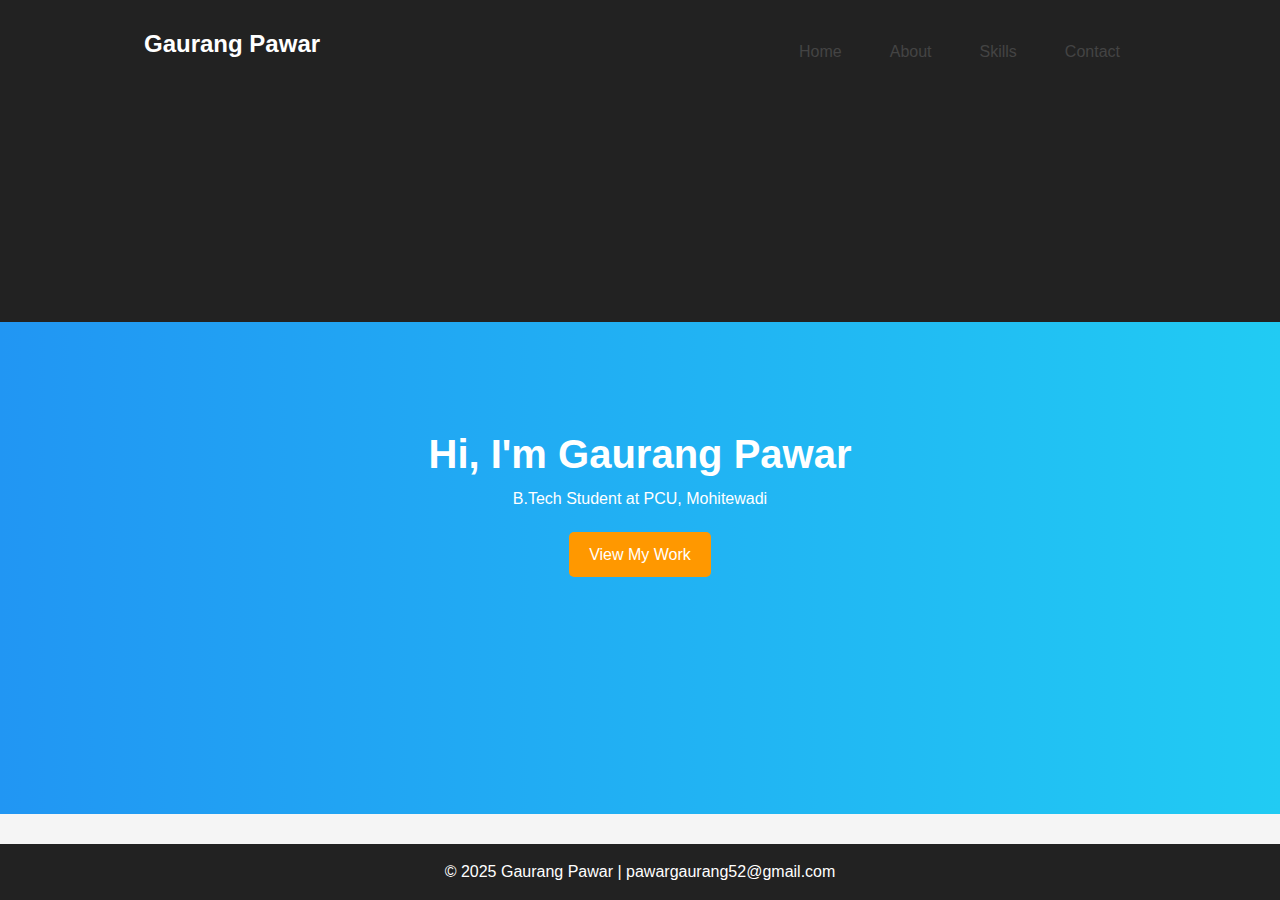
<file: Portfolio/index.html>
<!DOCTYPE html>
<html lang="en">
<head>
  <meta charset="UTF-8">
  <meta name="viewport" content="width=device-width, initial-scale=1.0">
  <title>Gaurang Pawar - Portfolio</title>
  <link rel="stylesheet" href="style.css">
  <style>
html, body {
    height: 100%;
    display: flex;
    flex-direction: column;
}
body > *:not(footer) {
    flex: 1;
}
header nav ul {
        display: flex;
        gap: 1rem;
        list-style: none;
        padding: 0;
        margin-top: 1rem;
    }
    header nav ul li a {
        text-decoration: none;
        padding: 0.5rem 1rem;
        color: #444;
        transition: color 0.3s ease;
    }
    header nav ul li a:hover {
        color: rgba(255, 255, 255, 0.8);
    }
  </style>
</head>
<body>
  <header>
    <nav>
      <h1>Gaurang Pawar</h1>
      <ul>
        <li><a href="index.html">Home</a></li>
        <li><a href="about.html">About</a></li>
        <li><a href="skills.html">Skills</a></li>
        <li><a href="contact.html">Contact</a></li>
      </ul>
    </nav>
  </header>

  <section class="hero">
    <h2>Hi, I'm Gaurang Pawar</h2>
    <p>B.Tech Student at PCU, Mohitewadi</p>
    <a href="skills.html" class="btn">View My Work</a>
  </section>

  <footer>
    <p>&copy; 2025 Gaurang Pawar | pawargaurang52@gmail.com</p>
  </footer>
</body>
</html>
</file>
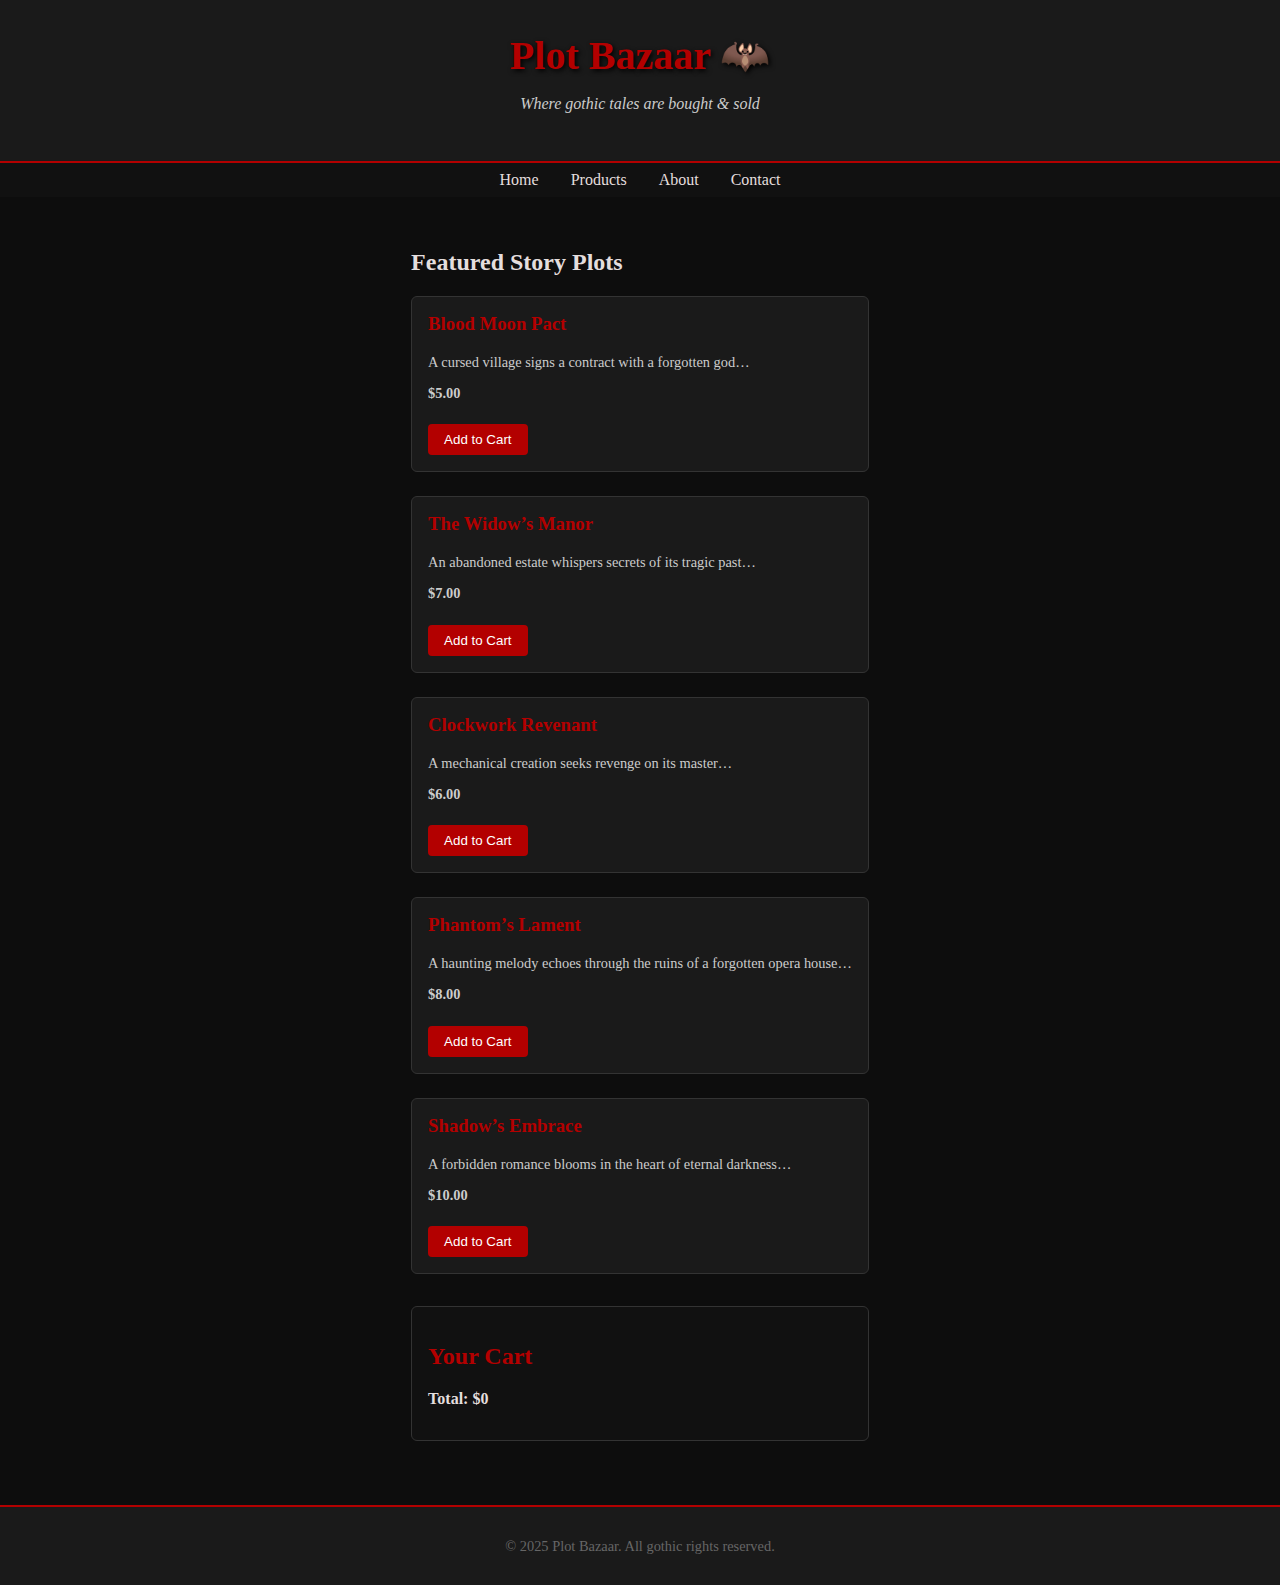
<file: My_Project/E commerce/index.html>
<!DOCTYPE html>
<html lang="en">
<head>
  <meta charset="UTF-8">
  <title>Plot Bazaar 🦇</title>
  <style>
    /* === Gothic Styling === */
    body {
      font-family: "Georgia", serif;
      background: #0d0d0d;
      color: #e4dede;
      margin: 0;
      padding: 0;
      display: flex;
      flex-direction: column;
      height: 100vh;
    }

    header {
      background: #1a1a1a;
      color: #b30000;
      text-align: center;
      padding: 2rem 1rem;
      border-bottom: 2px solid #b30000;
    }
    header h1 {
      font-size: 2.5rem;
      margin: 0;
      text-shadow: 2px 2px 5px black;
    }
    header p {
      font-style: italic;
      color: #ccc;
    }

    nav {
      background: #111;
      display: flex;
      justify-content: center;
      padding: 0.5rem;
    }
    nav a {
      color: #e4dede;
      margin: 0 1rem;
      text-decoration: none;
      transition: color 0.3s ease;
    }
    nav a:hover {
      color: #b30000;
    }

    .container {
      padding: 2rem;
      max-width: 1000px;
      margin: auto;
      flex: 1;
    }

    .products {
      display: grid;
      grid-template-columns: repeat(auto-fit, minmax(250px, 1fr));
      gap: 1.5rem;
    }

    .product {
      background: #1a1a1a;
      padding: 1rem;
      border: 1px solid #333;
      border-radius: 6px;
      transition: transform 0.2s ease;
    }
    .product:hover {
      transform: scale(1.05);
      border-color: #b30000;
    }
    .product h3 {
      color: #b30000;
      margin-top: 0;
    }
    .product p {
      font-size: 0.9rem;
      color: #ccc;
    }
    .product button {
      background: #b30000;
      border: none;
      padding: 0.5rem 1rem;
      color: white;
      cursor: pointer;
      border-radius: 4px;
      margin-top: 0.5rem;
    }
    .product button:hover {
      background: #800000;
    }

    #cart {
      margin-top: 2rem;
      padding: 1rem;
      background: #111;
      border: 1px solid #333;
      border-radius: 6px;
    }
    #cart h2 {
      color: #b30000;
    }
    #cart ul {
      list-style: none;
      padding: 0;
    }
    #cart li {
      margin: 0.5rem 0;
    }

    footer {
      text-align: center;
      padding: 1rem;
      background: #1a1a1a;
      border-top: 2px solid #b30000;
      margin-top: 2rem;
      font-size: 0.9rem;
      color: #666;
    }

    html, body {
      height: 100%;
      display: flex;
      flex-direction: column;
    }
    body > *:not(footer) {
      flex: 1;
    }
  </style>
</head>
<body>
  <header>
    <h1>Plot Bazaar 🦇</h1>
    <p>Where gothic tales are bought & sold</p>
  </header>

  <nav>
    <a href="index.html">Home</a>
    <a href="products.html">Products</a>
    <a href="about.html">About</a>
    <a href="contact.html">Contact</a>
  </nav>

  <div class="container">
    <h2>Featured Story Plots</h2>
    <div class="products">
      <div class="product">
        <h3>Blood Moon Pact</h3>
        <p>A cursed village signs a contract with a forgotten god…</p>
        <p><strong>$5.00</strong></p>
        <button onclick="addToCart('Blood Moon Pact', 5)">Add to Cart</button>
      </div>
      <div class="product">
        <h3>The Widow’s Manor</h3>
        <p>An abandoned estate whispers secrets of its tragic past…</p>
        <p><strong>$7.00</strong></p>
        <button onclick="addToCart('The Widow’s Manor', 7)">Add to Cart</button>
      </div>
      <div class="product">
        <h3>Clockwork Revenant</h3>
        <p>A mechanical creation seeks revenge on its master…</p>
        <p><strong>$6.00</strong></p>
        <button onclick="addToCart('Clockwork Revenant', 6)">Add to Cart</button>
      </div>
      <div class="product">
        <h3>Phantom’s Lament</h3>
        <p>A haunting melody echoes through the ruins of a forgotten opera house…</p>
        <p><strong>$8.00</strong></p>
        <button onclick="addToCart('Phantom’s Lament', 8)">Add to Cart</button>
      </div>
      <div class="product">
        <h3>Shadow’s Embrace</h3>
        <p>A forbidden romance blooms in the heart of eternal darkness…</p>
        <p><strong>$10.00</strong></p>
        <button onclick="addToCart('Shadow’s Embrace', 10)">Add to Cart</button>
      </div>
    </div>

    <div id="cart">
      <h2>Your Cart</h2>
      <ul id="cart-items"></ul>
      <p><strong>Total: $<span id="cart-total">0</span></strong></p>
    </div>
  </div>

  <footer>
    <p>© 2025 Plot Bazaar. All gothic rights reserved.</p>
  </footer>

  <script>
    let cart = [];
    function addToCart(name, price) {
      cart.push({ name, price });
      renderCart();
    }

    function renderCart() {
      const list = document.getElementById("cart-items");
      list.innerHTML = "";
      let total = 0;
      cart.forEach(item => {
        let li = document.createElement("li");
        li.textContent = `${item.name} - $${item.price.toFixed(2)}`;
        list.appendChild(li);
        total += item.price;
      });
      document.getElementById("cart-total").textContent = total.toFixed(2);
    }
  </script>
</body>
</html>
</file>
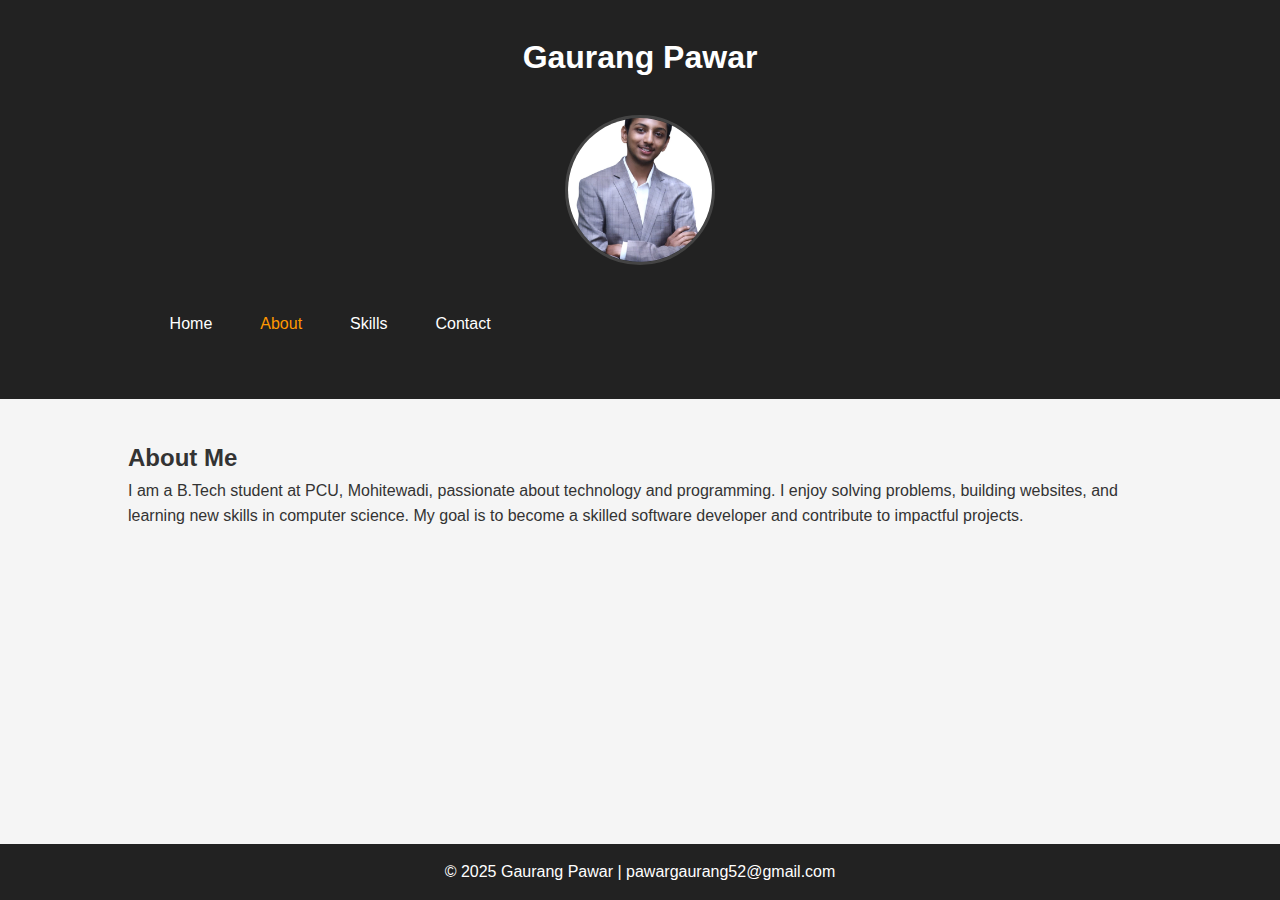
<file: Portfolio/about.html>
<!DOCTYPE html>
<html lang="en">
<head>
  <meta charset="UTF-8">
  <meta name="viewport" content="width=device-width, initial-scale=1.0">
  <title>About - Gaurang Pawar</title>
  <link rel="stylesheet" href="style.css">
  <style>
    html, body {
        height: 100%;
        display: flex;
        flex-direction: column;
    }
    body > *:not(footer) {
        flex: 1;
    }
    header {
        display: flex;
        flex-direction: column;
        align-items: center;
        padding: 2rem;
    }
    header h1 {
        margin-bottom: 1rem;
    }
    header img {
        width: 150px;
        height: 150px;
        border-radius: 50%;
        object-fit: cover;
        border: 3px solid #444;
        margin: 1rem 0;
    }
    header nav {
        background-color: #222;
        padding: 0.5rem 0;
    }
    header nav ul {
        display: flex;
        gap: 1rem;
        list-style: none;
        padding: 0;
        margin: 0;
    }
    header nav ul li a {
        text-decoration: none;
        padding: 0.5rem 1rem;
        color: #fff;
        transition: color 0.3s ease;
    }
    header nav ul li a:hover {
        color: rgba(255, 255, 255, 0.8);
    }
  </style>
</head>
<body>
  <header>
    <h1>Gaurang Pawar</h1>
    <img src="Official pic.jpeg" alt="Profile Picture">
    <nav>
      <ul>
        <li><a href="index.html">Home</a></li>
        <li><a href="about.html" class="active">About</a></li>
        <li><a href="skills.html">Skills</a></li>
        <li><a href="contact.html">Contact</a></li>
      </ul>
    </nav>
  </header>

  <section class="content">
    <h2>About Me</h2>
    <p>
      I am a B.Tech student at PCU, Mohitewadi, passionate about technology and programming.  
      I enjoy solving problems, building websites, and learning new skills in computer science.  
      My goal is to become a skilled software developer and contribute to impactful projects.
    </p>
  </section>

  <footer>
    <p>&copy; 2025 Gaurang Pawar | pawargaurang52@gmail.com</p>
  </footer>
</body>
</html>
</file>
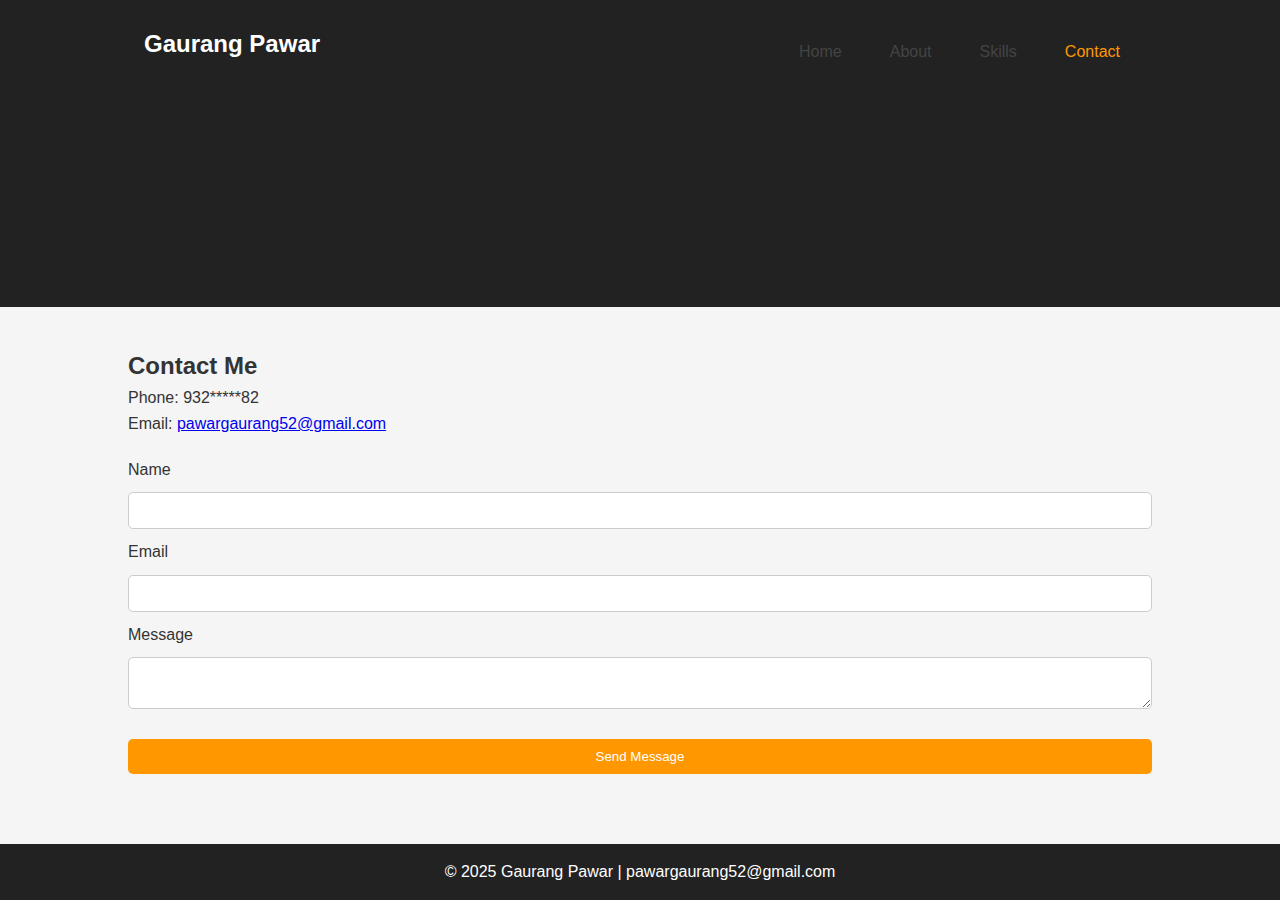
<file: Portfolio/contact.html>
<!DOCTYPE html>
<html lang="en">
<head>
  <meta charset="UTF-8">
  <meta name="viewport" content="width=device-width, initial-scale=1.0">
  <title>Contact - Gaurang Pawar</title>
  <link rel="stylesheet" href="style.css">
  <style>
    html, body {
        height: 100%;
        display: flex;
        flex-direction: column;
    }
    body > *:not(footer) {
        flex: 1;
    }
    header nav ul {
        display: flex;
        gap: 1rem;
        list-style: none;
        padding: 0;
        margin-top: 1rem;
    }
    header nav ul li a {
        text-decoration: none;
        padding: 0.5rem 1rem;
        color: #444;
        transition: color 0.3s ease;
    }
    header nav ul li a:hover {
        color: rgba(255, 255, 255, 0.8);
    }
  </style>
</head>
<body>
  <header>
    <nav>
      <h1>Gaurang Pawar</h1>
      <ul>
        <li><a href="index.html">Home</a></li>
        <li><a href="about.html">About</a></li>
        <li><a href="skills.html">Skills</a></li>
        <li><a href="contact.html" class="active">Contact</a></li>
      </ul>
    </nav>
  </header>

  <section class="content">
    <h2>Contact Me</h2>
    <p>Phone: 932*****82</p>
    <p>Email: <a href="mailto:pawargaurang52@gmail.com">pawargaurang52@gmail.com</a></p>

    <form>
      <label>Name</label>
      <input type="text" required>

      <label>Email</label>
      <input type="email" required>

      <label>Message</label>
      <textarea required></textarea>

      <button type="submit" class="btn">Send Message</button>
    </form>
  </section>

  <footer>
    <p>&copy; 2025 Gaurang Pawar | pawargaurang52@gmail.com</p>
  </footer>
</body>
</html>
</file>
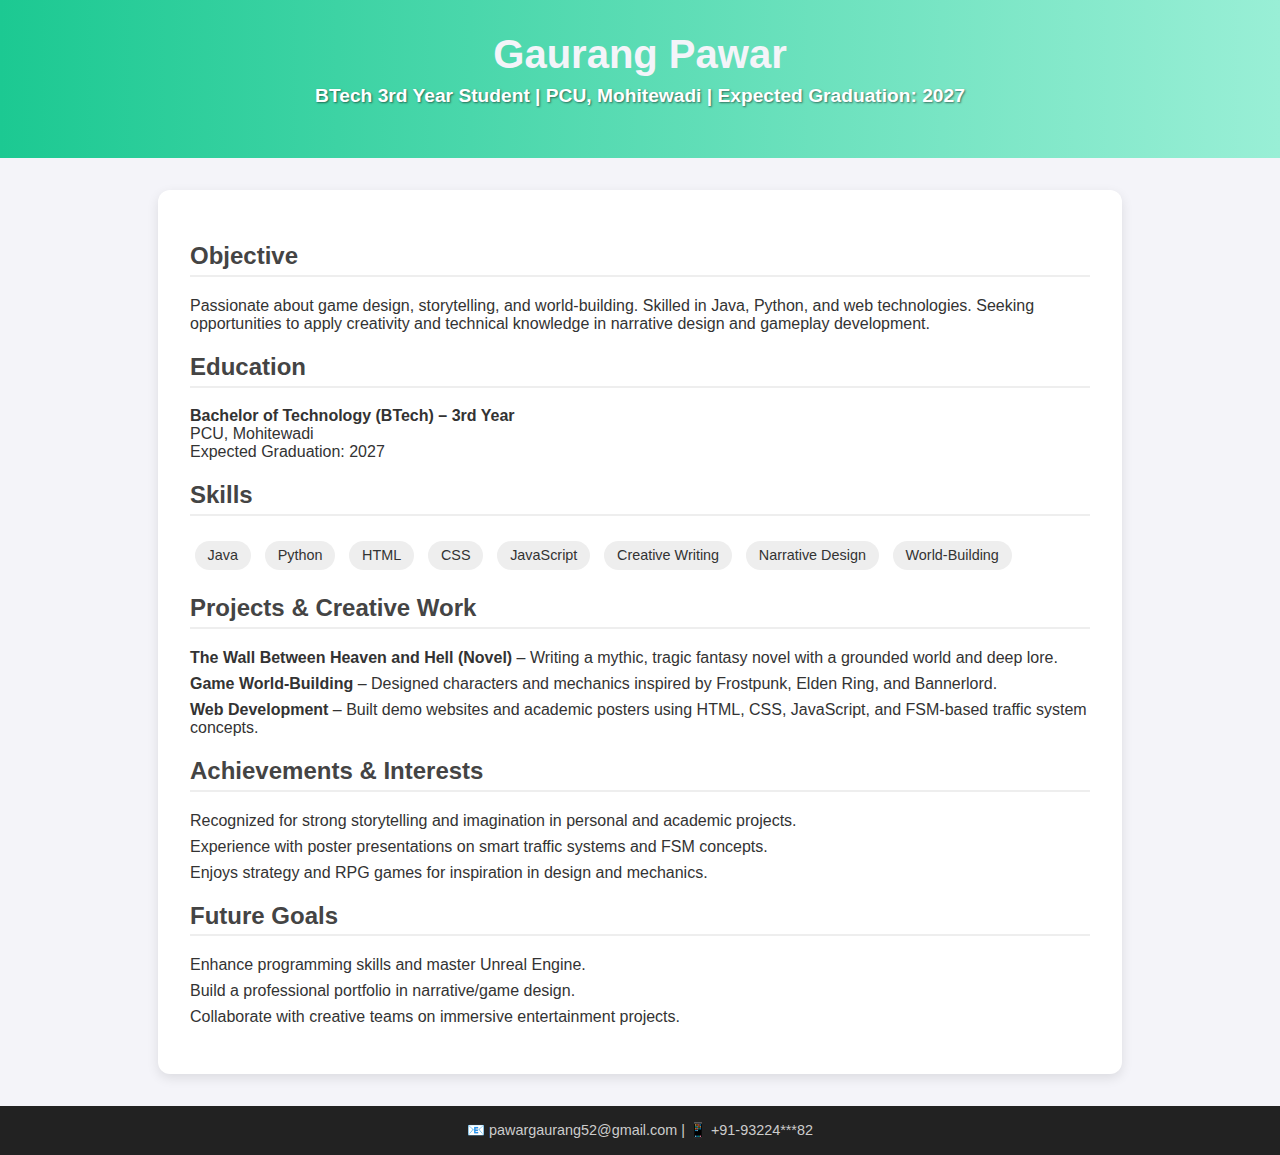
<file: Portfolio/Resume.html>
<!DOCTYPE html>
<html lang="en">
<head>
  <meta charset="UTF-8">
  <meta name="viewport" content="width=device-width, initial-scale=1.0">
  <title>Gaurang Pawar | Resume</title>
  <style>
    body {
      font-family: "Segoe UI", Tahoma, sans-serif;
      background: #f4f4f9;
      margin: 0;
      padding: 0;
      color: #333;
    }

    header {
      background: linear-gradient(90deg, #1cc992, #99efd6); /* Beautiful gradient */
      color: #f4f4f9;
      text-align: center;
      padding: 2rem 1rem;
    }

    header h1 {
      margin: 0;
      font-size: 2.5rem;
    }

    header p {
      font-size: 1.2rem;
      margin-top: 0.5rem;
      color: #fff; /* Highlighted text */
      font-weight: bold;
      text-shadow: 1px 1px 2px rgba(0, 0, 0, 0.5); /* Subtle shadow for emphasis */
    }

    .container {
      width: 90%;
      max-width: 900px;
      margin: 2rem auto;
      background: #fff;
      padding: 2rem;
      border-radius: 12px;
      box-shadow: 0 4px 12px rgba(0,0,0,0.1);
    }

    h2 {
      color: #444;
      border-bottom: 2px solid #eee;
      padding-bottom: 0.3rem;
    }

    ul {
      list-style: none;
      padding: 0;
    }

    ul li {
      margin: 0.5rem 0;
    }

    .skills span {
      display: inline-block;
      margin: 0.3rem;
      padding: 0.4rem 0.8rem;
      background: #eee;
      border-radius: 20px;
      font-size: 0.9rem;
    }

    footer {
      text-align: center;
      padding: 1rem;
      margin-top: 2rem;
      background: #222;
      color: #ccc;
      font-size: 0.9rem;
    }
  </style>
</head>
<body>
  <header>
    <h1>Gaurang Pawar</h1>
    <p>BTech 3rd Year Student | PCU, Mohitewadi | Expected Graduation: 2027</p>
  </header>

  <div class="container">
    <section>
      <h2>Objective</h2>
      <p>Passionate about game design, storytelling, and world-building. Skilled in Java, Python, and web technologies. Seeking opportunities to apply creativity and technical knowledge in narrative design and gameplay development.</p>
    </section>

    <section>
      <h2>Education</h2>
      <ul>
        <li><b>Bachelor of Technology (BTech) – 3rd Year</b><br>
        PCU, Mohitewadi <br>
        Expected Graduation: 2027</li>
      </ul>
    </section>

    <section>
      <h2>Skills</h2>
      <div class="skills">
        <span>Java</span>
        <span>Python</span>
        <span>HTML</span>
        <span>CSS</span>
        <span>JavaScript</span>
        <span>Creative Writing</span>
        <span>Narrative Design</span>
        <span>World-Building</span>
      </div>
    </section>

    <section>
      <h2>Projects & Creative Work</h2>
      <ul>
        <li><b>The Wall Between Heaven and Hell (Novel)</b> – Writing a mythic, tragic fantasy novel with a grounded world and deep lore.</li>
        <li><b>Game World-Building</b> – Designed characters and mechanics inspired by Frostpunk, Elden Ring, and Bannerlord.</li>
        <li><b>Web Development</b> – Built demo websites and academic posters using HTML, CSS, JavaScript, and FSM-based traffic system concepts.</li>
      </ul>
    </section>

    <section>
      <h2>Achievements & Interests</h2>
      <ul>
        <li>Recognized for strong storytelling and imagination in personal and academic projects.</li>
        <li>Experience with poster presentations on smart traffic systems and FSM concepts.</li>
        <li>Enjoys strategy and RPG games for inspiration in design and mechanics.</li>
      </ul>
    </section>

    <section>
      <h2>Future Goals</h2>
      <ul>
        <li>Enhance programming skills and master Unreal Engine.</li>
        <li>Build a professional portfolio in narrative/game design.</li>
        <li>Collaborate with creative teams on immersive entertainment projects.</li>
      </ul>
    </section>
  </div>

  <footer>
    📧 pawargaurang52@gmail.com | 📱 +91-93224***82
  </footer>
</body>
</html>
</file>
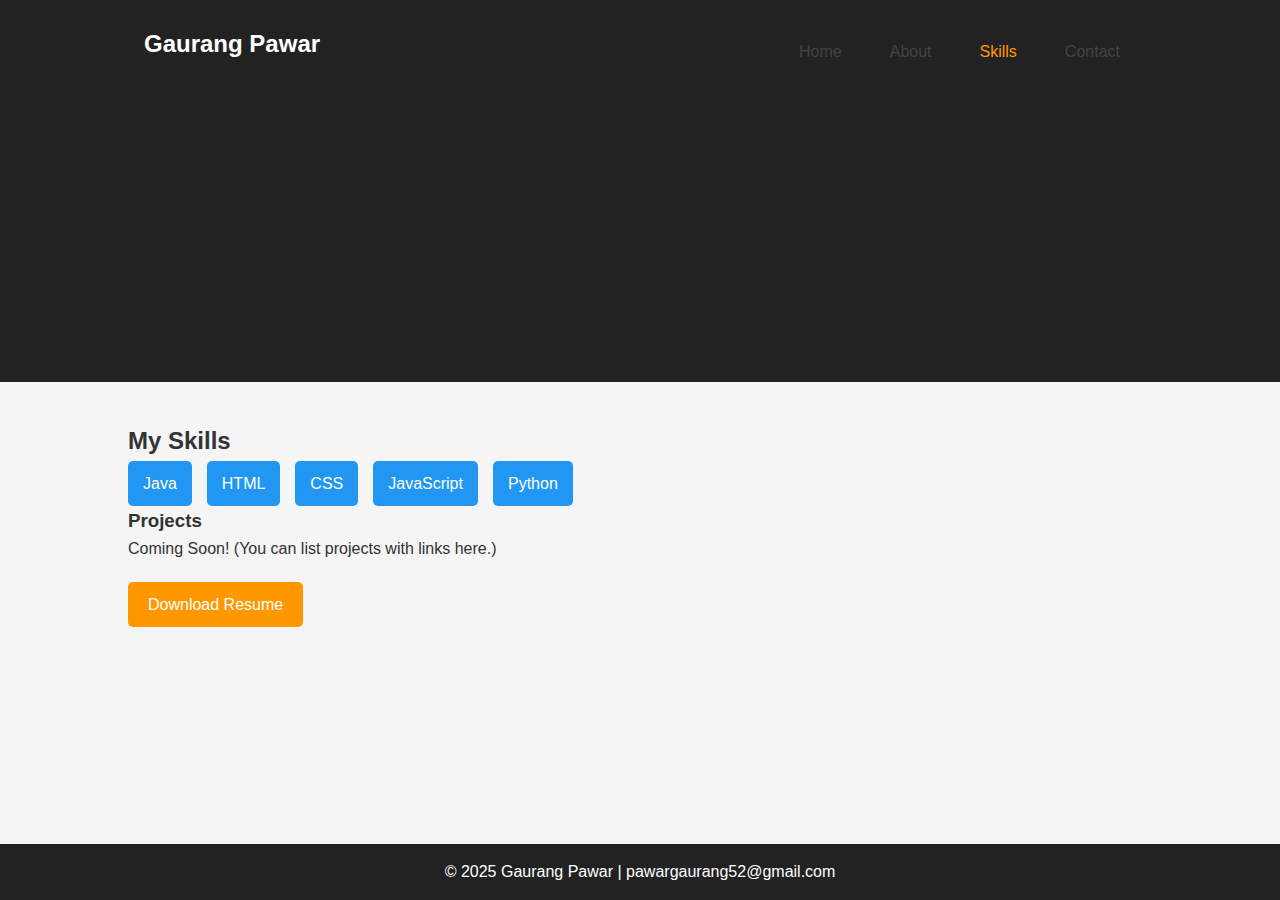
<file: Portfolio/skills.html>
<!DOCTYPE html>
<html lang="en">
<head>
  <meta charset="UTF-8">
  <meta name="viewport" content="width=device-width, initial-scale=1.0">
  <title>Skills - Gaurang Pawar</title>
  <link rel="stylesheet" href="style.css">
  <style>
    html, body {
        height: 100%;
        display: flex;
        flex-direction: column;
    }
    body > *:not(footer) {
        flex: 1;
    }
    header nav ul {
        display: flex;
        gap: 1rem;
        list-style: none;
        padding: 0;
        margin-top: 1rem;
    }
    header nav ul li a {
        text-decoration: none;
        padding: 0.5rem 1rem;
        color: #444;
        transition: color 0.3s ease;
    }
    header nav ul li a:hover {
        color: rgba(255, 255, 255, 0.8);
    }
  </style>
</head>
<body>
  <header>
    <nav>
      <h1>Gaurang Pawar</h1>
      <ul>
        <li><a href="index.html">Home</a></li>
        <li><a href="about.html">About</a></li>
        <li><a href="skills.html" class="active">Skills</a></li>
        <li><a href="contact.html">Contact</a></li>
      </ul>
    </nav>
  </header>

  <section class="content">
    <h2>My Skills</h2>
    <ul class="skills-list">
      <li>Java</li>
      <li>HTML</li>
      <li>CSS</li>
      <li>JavaScript</li>
      <li>Python</li>
    </ul>

    <h3>Projects</h3>
    <p>Coming Soon! (You can list projects with links here.)</p>

    <a href="resume.pdf" class="btn" download>Download Resume</a>
  </section>

  <footer>
    <p>&copy; 2025 Gaurang Pawar | pawargaurang52@gmail.com</p>
  </footer>
</body>
</html>
</file>
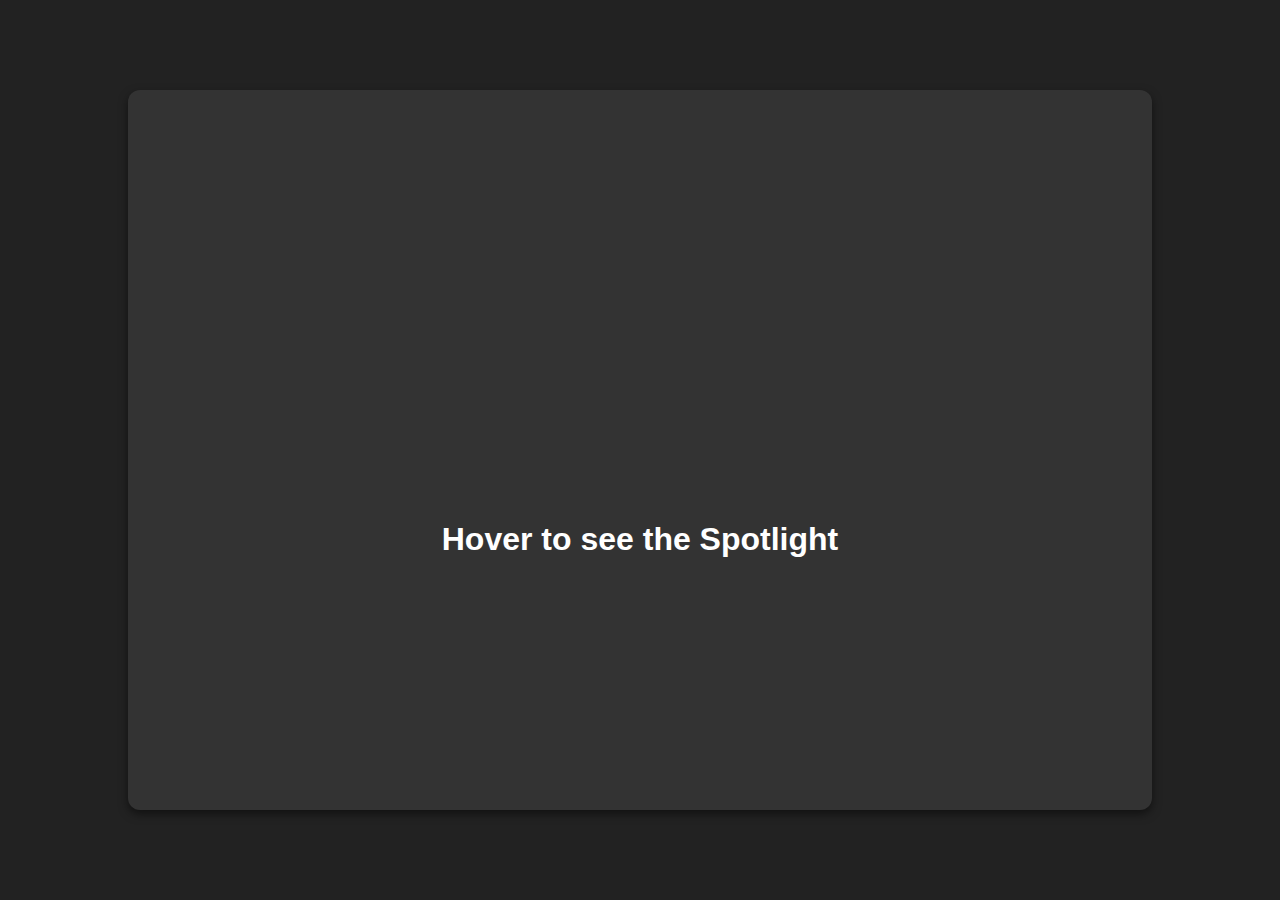
<file: Portfolio/spotlight.html>
<!DOCTYPE html>
<html lang="en">
<head>
  <meta charset="UTF-8">
  <meta name="viewport" content="width=device-width, initial-scale=1.0">
  <title>Spotlight Effect</title>
  <style>
    body {
      margin: 0;
      height: 100vh;
      display: flex;
      justify-content: center;
      align-items: center;
      background: #222;
      overflow: hidden;
      font-family: Arial, sans-serif;
    }

    .spotlight-container {
      position: relative;
      width: 80%;
      height: 80%;
      background: #333;
      border-radius: 12px;
      box-shadow: 0 4px 10px rgba(0, 0, 0, 0.5);
      overflow: hidden;
    }

    .spotlight-container::before {
      content: '';
      position: absolute;
      top: 0;
      left: 0;
      width: 100%;
      height: 100%;
      background: radial-gradient(circle, rgba(255, 255, 255, 0.3) 0%, rgba(255, 255, 255, 0) 60%);
      pointer-events: none;
      transform: translate(-50%, -50%) scale(0);
      transition: transform 0.1s ease-out;
    }
  </style>
</head>
<body>
  <div class="spotlight-container" id="spotlight">
    <h1 style="color: white; text-align: center; padding-top: 40%;">Hover to see the Spotlight</h1>
  </div>

  <script>
    const spotlight = document.getElementById('spotlight');
    const spotlightEffect = spotlight.querySelector('::before');

    spotlight.addEventListener('mousemove', (e) => {
      const rect = spotlight.getBoundingClientRect();
      const x = e.clientX - rect.left;
      const y = e.clientY - rect.top;
      spotlightEffect.style.transform = `translate(${x}px, ${y}px)`;
    });
  </script>
</body>
</html>
</file>
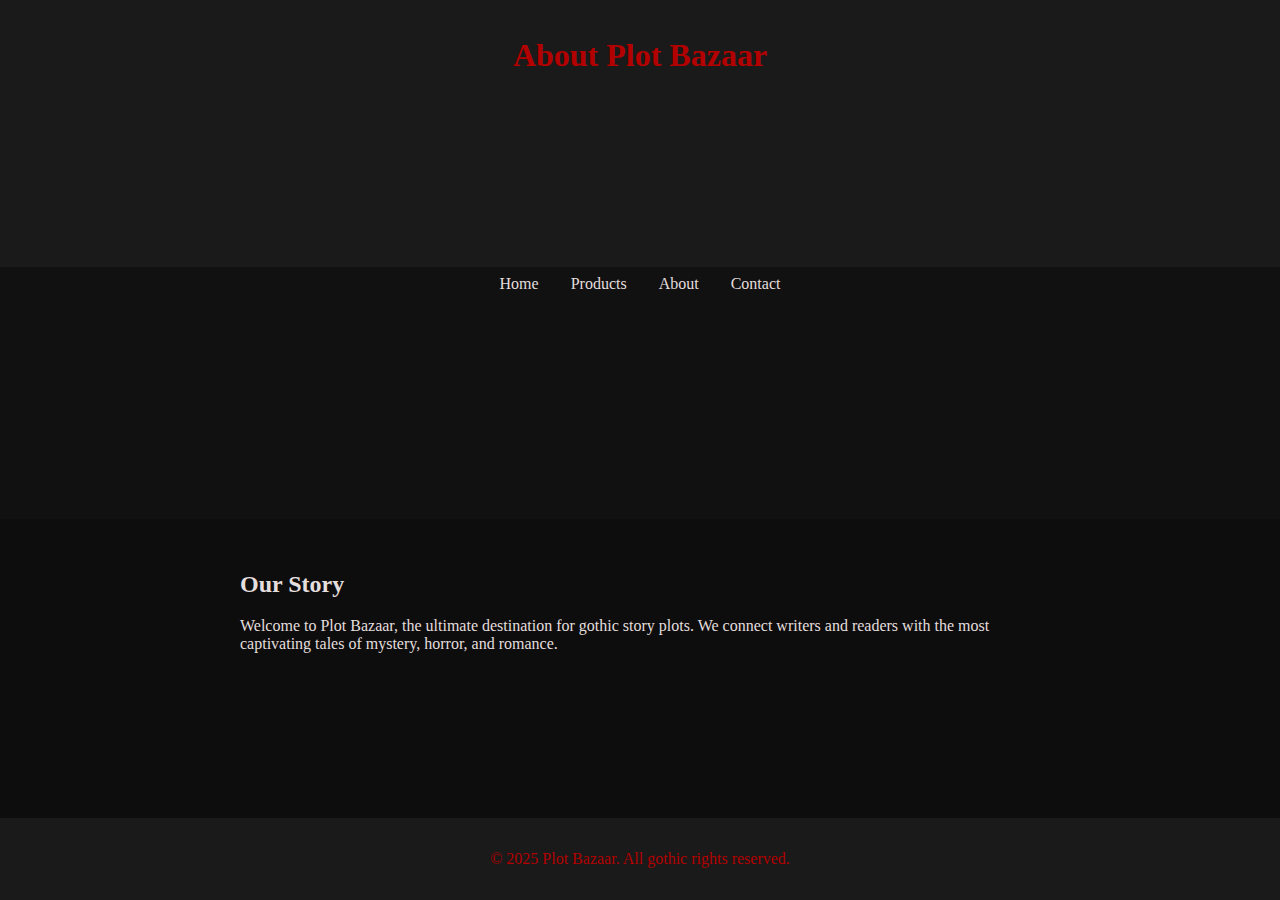
<file: My_Project/E commerce/about.html>
<!DOCTYPE html>
<html lang="en">
<head>
  <meta charset="UTF-8">
  <title>About Us - Plot Bazaar</title>
  <style>
    html, body {
      height: 100%;
      display: flex;
      flex-direction: column;
    }
    body > *:not(footer) {
      flex: 1;
    }
    body {
      font-family: "Georgia", serif;
      background: #0d0d0d;
      color: #e4dede;
      margin: 0;
      padding: 0;
    }
    header, footer {
      background: #1a1a1a;
      color: #b30000;
      text-align: center;
      padding: 1rem;
    }
    nav {
      background: #111;
      display: flex;
      justify-content: center;
      padding: 0.5rem;
    }
    nav a {
      color: #e4dede;
      margin: 0 1rem;
      text-decoration: none;
    }
    .container {
      padding: 2rem;
      max-width: 800px;
      margin: auto;
    }
  </style>
</head>
<body>
  <header>
    <h1>About Plot Bazaar</h1>
  </header>

  <nav>
    <a href="index.html">Home</a>
    <a href="products.html">Products</a>
    <a href="about.html">About</a>
    <a href="contact.html">Contact</a>
  </nav>

  <div class="container">
    <h2>Our Story</h2>
    <p>Welcome to Plot Bazaar, the ultimate destination for gothic story plots. We connect writers and readers with the most captivating tales of mystery, horror, and romance.</p>
  </div>

  <footer>
    <p>© 2025 Plot Bazaar. All gothic rights reserved.</p>
  </footer>
</body>
</html>
</file>
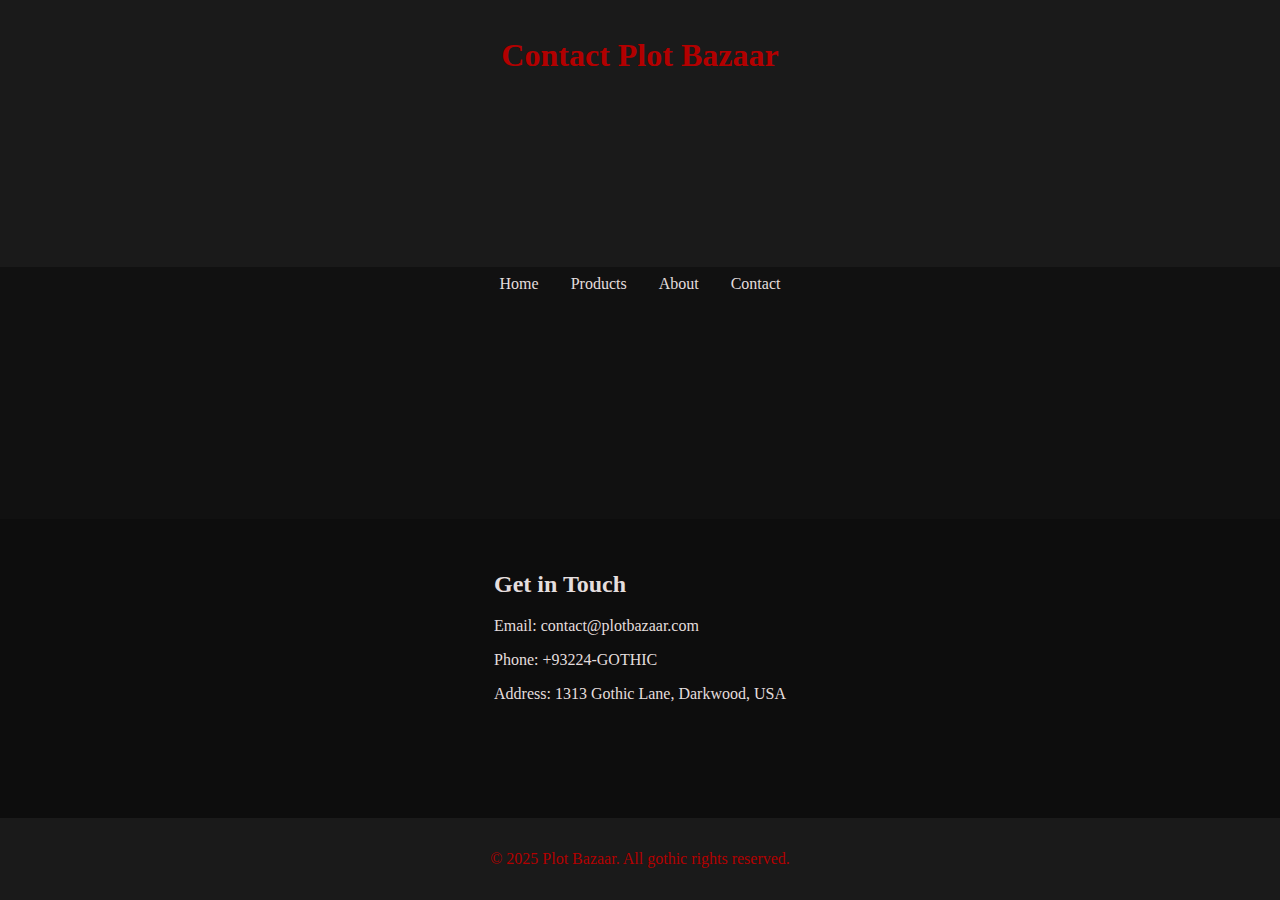
<file: My_Project/E commerce/contact.html>
<!DOCTYPE html>
<html lang="en">
<head>
  <meta charset="UTF-8">
  <title>Contact Us - Plot Bazaar</title>
  <style>
    html, body {
      height: 100%;
      display: flex;
      flex-direction: column;
    }
    body > *:not(footer) {
      flex: 1;
    }
    body {
      font-family: "Georgia", serif;
      background: #0d0d0d;
      color: #e4dede;
      margin: 0;
      padding: 0;
    }
    header, footer {
      background: #1a1a1a;
      color: #b30000;
      text-align: center;
      padding: 1rem;
    }
    nav {
      background: #111;
      display: flex;
      justify-content: center;
      padding: 0.5rem;
    }
    nav a {
      color: #e4dede;
      margin: 0 1rem;
      text-decoration: none;
    }
    .container {
      padding: 2rem;
      max-width: 800px;
      margin: auto;
    }
  </style>
</head>
<body>
  <header>
    <h1>Contact Plot Bazaar</h1>
  </header>

  <nav>
    <a href="index.html">Home</a>
    <a href="products.html">Products</a>
    <a href="about.html">About</a>
    <a href="contact.html">Contact</a>
  </nav>

  <div class="container">
    <h2>Get in Touch</h2>
    <p>Email: contact@plotbazaar.com</p>
    <p>Phone: +93224-GOTHIC</p>
    <p>Address: 1313 Gothic Lane, Darkwood, USA</p>
  </div>

  <footer>
    <p>© 2025 Plot Bazaar. All gothic rights reserved.</p>
  </footer>
</body>
</html>
</file>
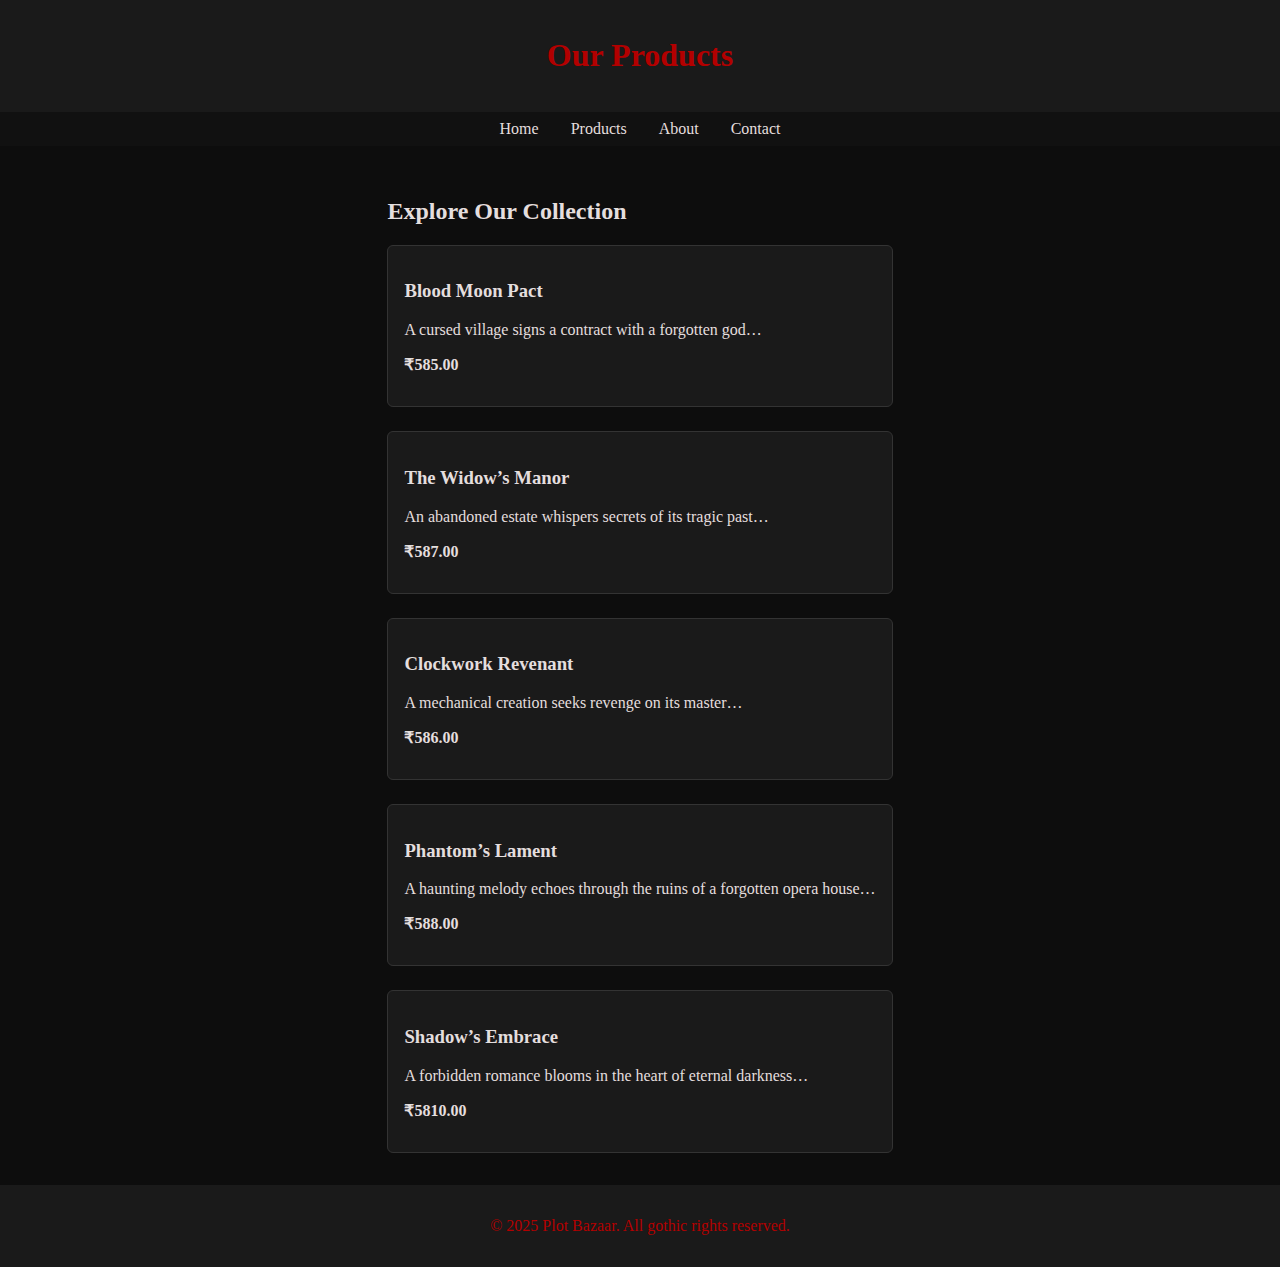
<file: My_Project/E commerce/products.html>
<!DOCTYPE html>
<html lang="en">
<head>
  <meta charset="UTF-8">
  <title>Products - Plot Bazaar</title>
  <style>
    html, body {
      height: 100%;
      display: flex;
      flex-direction: column;
    }
    body > *:not(footer) {
      flex: 1;
    }
    body {
      font-family: "Georgia", serif;
      background: #0d0d0d;
      color: #e4dede;
      margin: 0;
      padding: 0;
    }
    header, footer {
      background: #1a1a1a;
      color: #b30000;
      text-align: center;
      padding: 1rem;
    }
    nav {
      background: #111;
      display: flex;
      justify-content: center;
      padding: 0.5rem;
    }
    nav a {
      color: #e4dede;
      margin: 0 1rem;
      text-decoration: none;
    }
    .container {
      padding: 2rem;
      max-width: 1000px;
      margin: auto;
    }
    .products {
      display: grid;
      grid-template-columns: repeat(auto-fit, minmax(250px, 1fr));
      gap: 1.5rem;
    }
    .product {
      background: #1a1a1a;
      padding: 1rem;
      border: 1px solid #333;
      border-radius: 6px;
    }
  </style>
</head>
<body>
  <header>
    <h1>Our Products</h1>
  </header>

  <nav>
    <a href="index.html">Home</a>
    <a href="products.html">Products</a>
    <a href="about.html">About</a>
    <a href="contact.html">Contact</a>
  </nav>

  <div class="container">
    <h2>Explore Our Collection</h2>
    <div class="products">
      <div class="product">
        <h3>Blood Moon Pact</h3>
        <p>A cursed village signs a contract with a forgotten god…</p>
        <p><strong>₹585.00</strong></p>
      </div>
      <div class="product">
        <h3>The Widow’s Manor</h3>
        <p>An abandoned estate whispers secrets of its tragic past…</p>
        <p><strong>₹587.00</strong></p>
      </div>
      <div class="product">
        <h3>Clockwork Revenant</h3>
        <p>A mechanical creation seeks revenge on its master…</p>
        <p><strong>₹586.00</strong></p>
      </div>
      <div class="product">
        <h3>Phantom’s Lament</h3>
        <p>A haunting melody echoes through the ruins of a forgotten opera house…</p>
        <p><strong>₹588.00</strong></p>
      </div>
      <div class="product">
        <h3>Shadow’s Embrace</h3>
        <p>A forbidden romance blooms in the heart of eternal darkness…</p>
        <p><strong>₹5810.00</strong></p>
      </div>
    </div>
  </div>

  <footer>
    <p>© 2025 Plot Bazaar. All gothic rights reserved.</p>
  </footer>
</body>
</html>
</file>
<file: Portfolio/style.css>
/* General Reset */
* {
  margin: 0;
  padding: 0;
  box-sizing: border-box;
  font-family: Arial, sans-serif;
}

body {
  background: #f5f5f5;
  color: #333;
  line-height: 1.6;
}

/* Navbar */
header {
  background: #222;
  color: #fff;
  padding: 15px 0;
}
nav {
  display: flex;
  justify-content: space-between;
  align-items: center;
  width: 80%;
  margin: auto;
  padding: 0.5rem 1rem;
}
nav h1 {
  font-size: 1.5rem;
}
nav ul {
  list-style: none;
  display: flex;
  gap: 0.5rem; /* Reduced gap */
  margin-top: 0; /* Reduced margin */
}
nav a {
  color: #fff;
  text-decoration: none;
  padding: 0.25rem 0.5rem; /* Reduced padding */
}
nav a.active,
nav a:hover {
  color: #ff9800;
}
header nav ul li a {
    transition: color 0.3s ease;
}

header nav ul li a:hover {
    color: white;
    background-color: transparent; /* Ensure no background color change */
}

/* Hero */
.hero {
  text-align: center;
  padding: 100px 20px;
  background: linear-gradient(to right, #2196f3, #21cbf3);
  color: #fff;
}
.hero h2 {
  font-size: 2.5rem;
}
.btn {
  display: inline-block;
  padding: 10px 20px;
  margin-top: 20px;
  background: #ff9800;
  color: #fff;
  text-decoration: none;
  border-radius: 5px;
}

/* Content */
.content {
  width: 80%;
  margin: auto;
  padding: 40px 0;
}
.skills-list {
  list-style: none;
  display: flex;
  gap: 15px;
  flex-wrap: wrap;
}
.skills-list li {
  background: #2196f3;
  color: white;
  padding: 10px 15px;
  border-radius: 5px;
}

/* Form */
form {
  display: flex;
  flex-direction: column;
  gap: 10px;
  margin-top: 20px;
}
form input, form textarea {
  padding: 10px;
  border: 1px solid #ccc;
  border-radius: 5px;
}
form button {
  background: #2196f3;
  color: #fff;
  padding: 10px;
  border: none;
  border-radius: 5px;
  cursor: pointer;
}
form button:hover {
  background: #1976d2;
}

/* Footer */
footer {
  text-align: center;
  background: #222;
  color: #fff;
  padding: 15px 0;
  margin-top: 30px;
}
</file>
